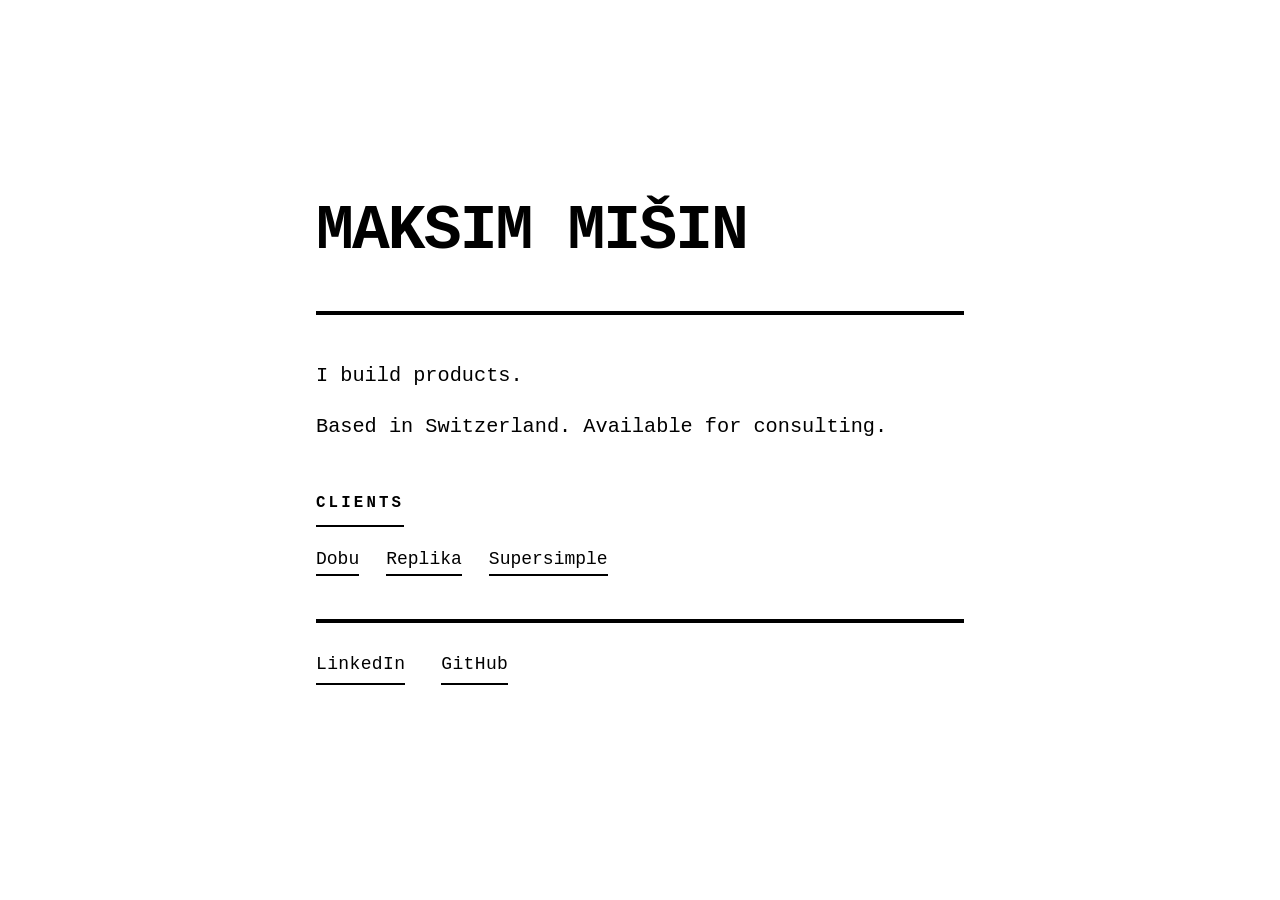
<file: index.html>
<!DOCTYPE html>
<html lang="en">

<head>
    <meta charset="UTF-8">
    <meta name="viewport" content="width=device-width, initial-scale=1.0">
    <meta name="description"
        content="Maksim Mišin. I build products. Based in Switzerland.">
    <meta name="author" content="Maksim Mišin">
    <title>Maksim Mišin</title>
    <link rel="icon" type="image/svg+xml" href="favicon.svg">
    <link rel="stylesheet" href="styles.css">
    <link rel="canonical" href="https://maksim.xyz">
</head>

<body>
    <main>
        <header>
            <h1>Maksim Mišin</h1>
        </header>

        <section class="bio">
            <p>I build products.</p>
            <p>Based in Switzerland. Available for consulting.</p>
        </section>

        <section class="clients">
            <h2>Clients</h2>
            <ul>
                <li><a href="https://dobu.app" target="_blank" rel="noopener noreferrer">Dobu</a></li>
                <li><a href="https://replika.ai" target="_blank" rel="noopener noreferrer">Replika</a></li>
                <li><a href="https://www.supersimple.io" target="_blank" rel="noopener noreferrer">Supersimple</a></li>
            </ul>
        </section>

        <footer>
            <div class="contact">
                <a href="https://www.linkedin.com/in/maksim-misin/" target="_blank"
                    rel="noopener noreferrer">LinkedIn</a>
                <a href="https://github.com/MaksimMisin" target="_blank" rel="noopener noreferrer">GitHub</a>
            </div>
        </footer>
    </main>
</body>

</html>
</file>
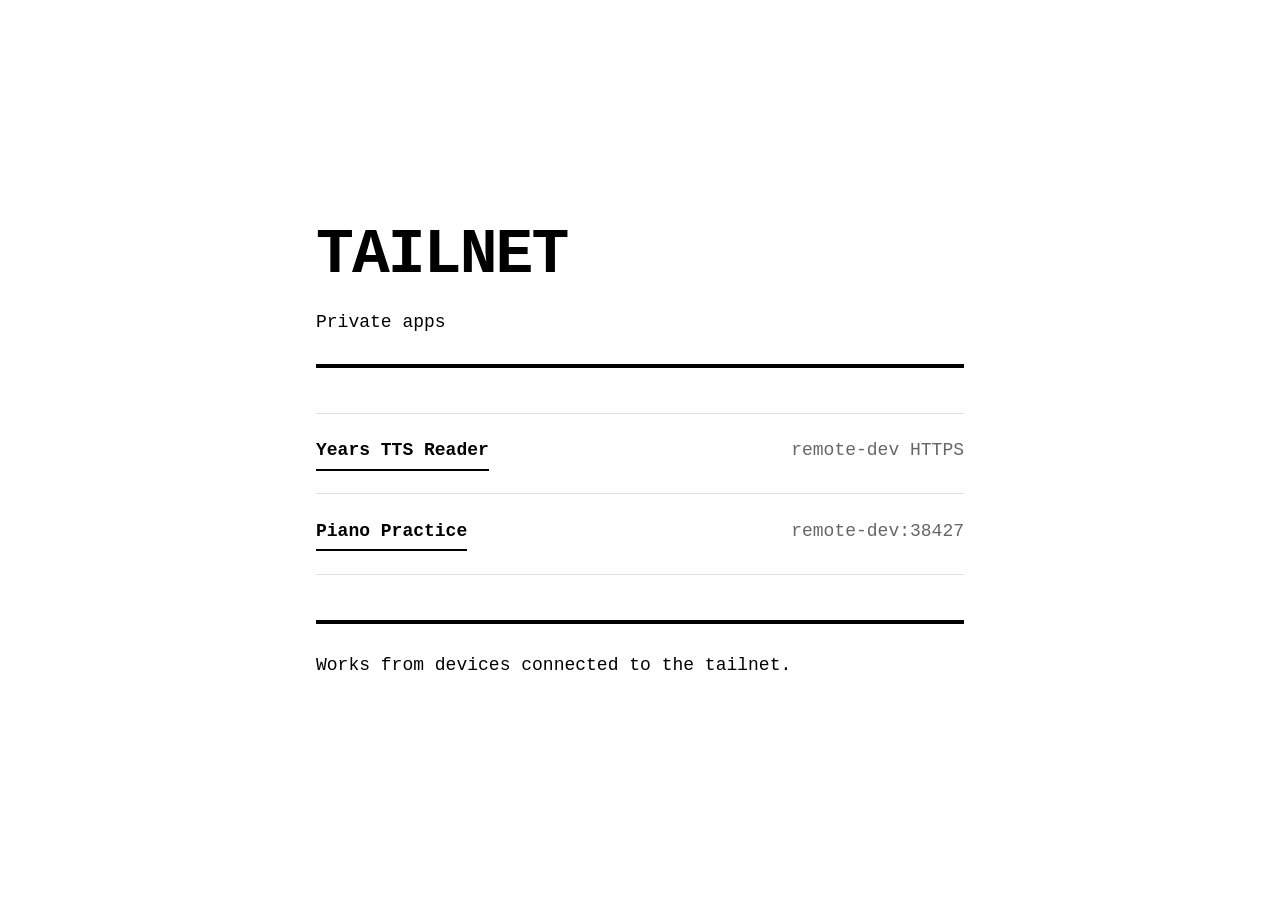
<file: t/index.html>
<!DOCTYPE html>
<html lang="en">

<head>
    <meta charset="UTF-8">
    <meta name="viewport" content="width=device-width, initial-scale=1.0">
    <meta name="robots" content="noindex,nofollow,noarchive">
    <meta name="author" content="Maksim Misin">
    <title>Tailnet Apps</title>
    <link rel="icon" type="image/svg+xml" href="../favicon.svg">
    <link rel="stylesheet" href="../styles.css">
</head>

<body>
    <main class="tailnet">
        <header>
            <h1>Tailnet</h1>
            <p class="title">Private apps</p>
        </header>

        <section class="links">
            <a class="link-row" href="https://remote-dev.tail24d98b.ts.net/" rel="noreferrer">
                <span class="link-name">Years TTS Reader</span>
                <span class="link-url">remote-dev HTTPS</span>
            </a>
            <a class="link-row" href="http://remote-dev.tail24d98b.ts.net:38427/" rel="noreferrer">
                <span class="link-name">Piano Practice</span>
                <span class="link-url">remote-dev:38427</span>
            </a>
        </section>

        <footer>
            <p class="legal">Works from devices connected to the tailnet.</p>
        </footer>
    </main>
</body>

</html>
</file>
<file: styles.css>
* {
    margin: 0;
    padding: 0;
    box-sizing: border-box;
}

:root {
    --black: #000000;
    --white: #ffffff;
    --gray: #666666;
    --light-gray: #e0e0e0;
}

html {
    font-size: 18px;
}

body {
    font-family: 'Courier New', Courier, monospace;
    background-color: var(--white);
    color: var(--black);
    line-height: 1.6;
    min-height: 100vh;
}

main {
    max-width: 720px;
    margin: 0 auto;
    padding: 2rem 2rem;
    min-height: 100vh;
    display: flex;
    flex-direction: column;
    justify-content: center;
}

/* Header */
header {
    margin-bottom: 2.5rem;
    border-bottom: 4px solid var(--black);
    padding-bottom: 1.5rem;
}

h1 {
    font-size: 3.5rem;
    font-weight: 900;
    letter-spacing: -0.03em;
    line-height: 1.1;
    text-transform: uppercase;
    margin-bottom: 1rem;
}

.company {
    font-size: 0.875rem;
    color: var(--gray);
    letter-spacing: 0.05em;
}

/* Bio */
.bio {
    margin-bottom: 2.5rem;
}

.bio p {
    font-size: 1.125rem;
    margin-bottom: 1rem;
    max-width: 60ch;
}

.bio p:last-child {
    margin-bottom: 0;
}

/* Services */
.services {
    margin-bottom: 2.5rem;
}

.services h2 {
    font-size: 0.875rem;
    font-weight: 700;
    letter-spacing: 0.2em;
    text-transform: uppercase;
    margin-bottom: 2.5rem;
    border-bottom: 2px solid var(--black);
    padding-bottom: 0.75rem;
    display: inline-block;
}

.services ul {
    list-style: none;
}

.services li {
    padding: 1.5rem 0;
    border-bottom: 1px solid var(--light-gray);
}

.services li:first-child {
    border-top: 1px solid var(--light-gray);
}

.service-name {
    display: block;
    font-weight: 700;
    font-size: 1.125rem;
    margin-bottom: 0.5rem;
}

.service-desc {
    display: block;
    font-size: 0.9375rem;
    color: var(--gray);
    line-height: 1.5;
}

/* Clients */
.clients {
    margin-bottom: 2.5rem;
}

.clients h2 {
    font-size: 0.875rem;
    font-weight: 700;
    letter-spacing: 0.2em;
    text-transform: uppercase;
    margin-bottom: 1rem;
    border-bottom: 2px solid var(--black);
    padding-bottom: 0.5rem;
    display: inline-block;
}

.clients ul {
    list-style: none;
    display: flex;
    flex-wrap: wrap;
    gap: 1.5rem;
}

.clients li a {
    color: var(--black);
    text-decoration: none;
    font-size: 1rem;
    border-bottom: 2px solid var(--black);
    padding-bottom: 0.25rem;
    transition: border-color 0.2s ease;
}

.clients li a:hover {
    border-color: var(--gray);
}

/* Tailnet */
.tailnet {
    justify-content: center;
}

.links {
    margin-bottom: 2.5rem;
}

.link-row {
    color: var(--black);
    text-decoration: none;
    display: flex;
    justify-content: space-between;
    gap: 2rem;
    padding: 1.25rem 0;
    border-top: 1px solid var(--light-gray);
}

.link-row:last-child {
    border-bottom: 1px solid var(--light-gray);
}

.link-row:hover .link-name {
    border-color: var(--gray);
}

.link-name {
    font-weight: 700;
    border-bottom: 2px solid var(--black);
    padding-bottom: 0.2rem;
}

.link-url {
    color: var(--gray);
    text-align: right;
}

/* Footer */
footer {
    padding-top: 1.5rem;
    border-top: 4px solid var(--black);
}

.contact {
    display: flex;
    gap: 2rem;
    margin-bottom: 1rem;
}

.contact a {
    color: var(--black);
    text-decoration: none;
    font-size: 1rem;
    letter-spacing: 0.02em;
    border-bottom: 2px solid var(--black);
    padding-bottom: 0.25rem;
    transition: border-color 0.2s ease;
}

.contact a:hover {
    border-color: var(--gray);
}

/* Responsive */
@media (max-width: 600px) {
    html {
        font-size: 16px;
    }

    main {
        padding: 3rem 1.5rem;
    }

    h1 {
        font-size: 2.5rem;
    }

    header,
    .bio,
    .services,
    .clients {
        margin-bottom: 2rem;
    }

    main {
        min-height: auto;
        justify-content: flex-start;
    }

    .contact {
        flex-direction: column;
        gap: 1rem;
    }

    .link-row {
        flex-direction: column;
        gap: 0.5rem;
    }

    .link-url {
        text-align: left;
    }

    .contact a {
        display: inline-block;
    }
}

@media (max-width: 400px) {
    h1 {
        font-size: 2rem;
    }
}

/* Print styles */
@media print {
    body {
        font-size: 12pt;
    }

    main {
        max-width: 100%;
        padding: 0;
    }

    .contact a {
        border: none;
    }

    .contact a::after {
        content: " (" attr(href) ")";
        font-weight: 400;
    }
}
</file>
